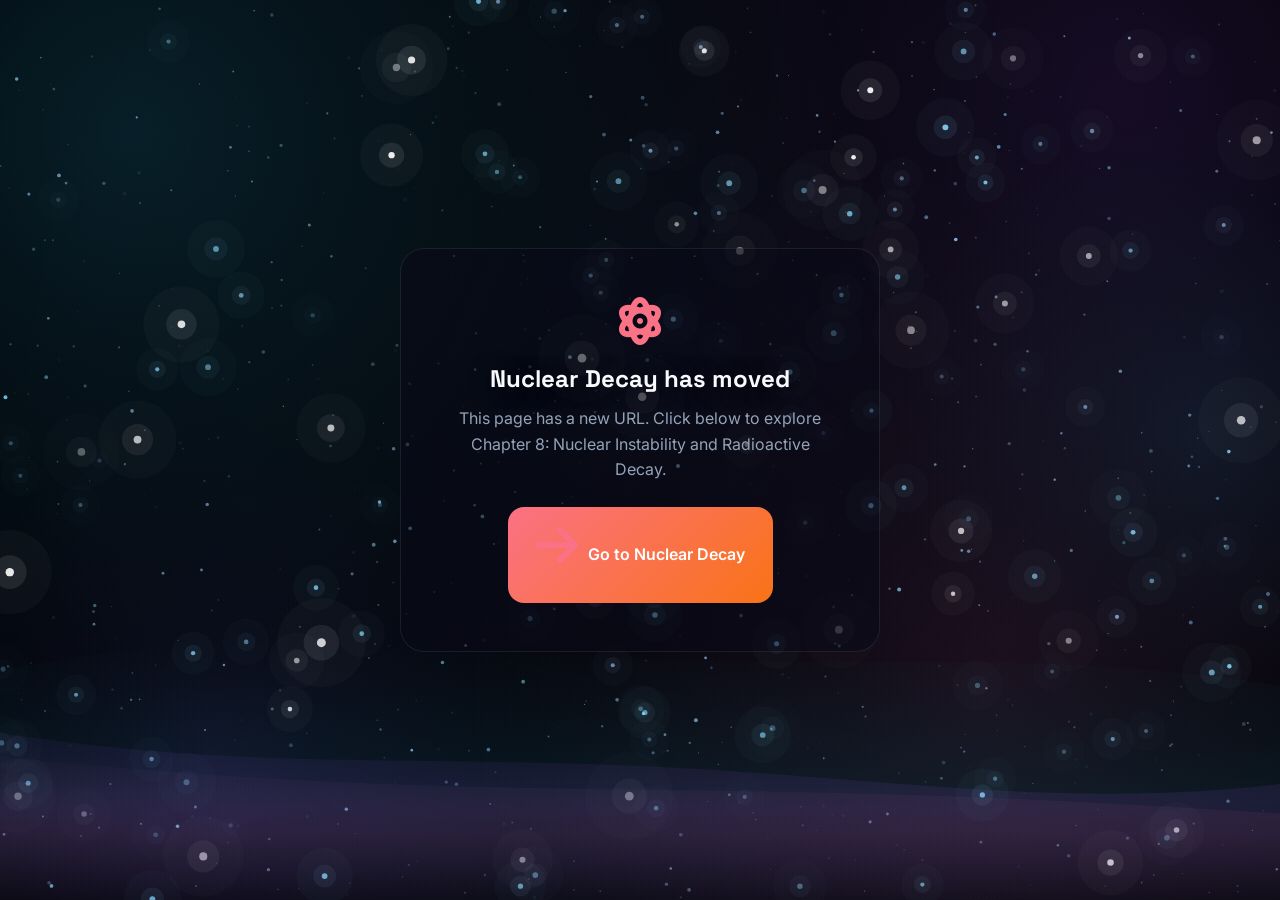
<file: nuclear-decay.html>
<!DOCTYPE html>
<html lang="en">
<head>
    <meta charset="UTF-8">
    <meta name="viewport" content="width=device-width, initial-scale=1.0">
    <title>Page Moved | Science Unpacked</title>
    <link rel="stylesheet" href="css/styles.css">
    <link rel="preconnect" href="https://fonts.googleapis.com">
    <link rel="preconnect" href="https://fonts.gstatic.com" crossorigin>
    <link href="https://fonts.googleapis.com/css2?family=Inter:wght@300;400;500;600;700;800&family=Space+Grotesk:wght@400;500;600;700&display=swap" rel="stylesheet">
    <link rel="stylesheet" href="https://cdnjs.cloudflare.com/ajax/libs/font-awesome/6.4.0/css/all.min.css">
    <style>
        body {
            min-height: 100vh;
            display: flex;
            align-items: center;
            justify-content: center;
            background: linear-gradient(135deg, #0f0f23 0%, #1a1a2e 50%, #16213e 100%);
        }
        .moved-card {
            text-align: center;
            padding: 48px;
            background: var(--surface);
            border: 1px solid var(--border);
            border-radius: var(--radius-lg);
            max-width: 480px;
        }
        .moved-card i {
            font-size: 3rem;
            color: #fb7185;
            margin-bottom: 20px;
        }
        .moved-card h1 {
            font-size: 1.5rem;
            margin-bottom: 12px;
        }
        .moved-card p {
            color: var(--text-muted);
            margin-bottom: 24px;
        }
        .moved-card a {
            display: inline-flex;
            align-items: center;
            gap: 10px;
            padding: 14px 28px;
            background: linear-gradient(135deg, #fb7185, #f97316);
            color: white;
            border-radius: var(--radius);
            font-weight: 600;
            text-decoration: none;
        }
    </style>
</head>
<body>
    <canvas id="universe-bg" style="position:fixed; top:0; left:0; width:100%; height:100%; pointer-events:none;"></canvas>
<script src="js/universe-bg.js"></script>
        <div class="moved-card">
        <i class="fas fa-atom"></i>
        <h1>Nuclear Decay has moved</h1>
        <p>This page has a new URL. Click below to explore Chapter 8: Nuclear Instability and Radioactive Decay.</p>
        <a href="nuclear.html">
            <i class="fas fa-arrow-right"></i> Go to Nuclear Decay
        </a>
    </div>
</body>
</html>
</file>
<file: css/styles.css>
/* ===== CSS VARIABLES - SPACE OBSERVATORY ===== */
:root {
    --primary: #22d3ee;
    --primary-dark: #06b6d4;
    --primary-light: #67e8f9;
    --secondary: #a855f7;
    --accent: #f472b6;
    --accent-light: #f9a8d4;
    --background: #020205;
    --surface: rgba(10, 10, 25, 0.55);
    --surface-solid: #0a0a19;
    --surface-light: rgba(20, 20, 45, 0.6);
    --text: #f8fafc;
    --text-muted: #94a3b8;
    --text-dim: #64748b;
    --border: rgba(255, 255, 255, 0.08);
    --border-glow: rgba(34, 211, 238, 0.15);
    --success: #34d399;
    --warning: #fbbf24;
    --error: #fb7185;
    
    --gradient-1: linear-gradient(135deg, #22d3ee 0%, #a855f7 50%, #f472b6 100%);
    --gradient-2: linear-gradient(135deg, #06b6d4 0%, #22d3ee 100%);
    --gradient-3: linear-gradient(135deg, #a855f7 0%, #f472b6 100%);
    --gradient-aurora: linear-gradient(180deg, rgba(6, 182, 212, 0.08) 0%, rgba(168, 85, 247, 0.05) 50%, transparent 100%);
    --gradient-chem: linear-gradient(135deg, #10b981 0%, #34d399 100%);
    
    --physics: #22d3ee;
    --physics-light: #67e8f9;
    --chemistry: #34d399;
    --chemistry-light: #6ee7b7;
    
    --shadow-sm: 0 1px 2px 0 rgba(0, 0, 0, 0.5);
    --shadow: 0 4px 20px -1px rgba(0, 0, 0, 0.6);
    --shadow-lg: 0 10px 40px -3px rgba(0, 0, 0, 0.7);
    --shadow-glow: 0 0 40px rgba(34, 211, 238, 0.15);
    
    --radius-sm: 8px;
    --radius: 16px;
    --radius-lg: 24px;
    --radius-xl: 32px;
    
    --transition: all 0.4s cubic-bezier(0.4, 0, 0.2, 1);
    --transition-slow: all 0.6s cubic-bezier(0.4, 0, 0.2, 1);
}

/* ===== RESET & BASE ===== */
*, *::before, *::after {
    box-sizing: border-box;
    margin: 0;
    padding: 0;
}

html {
    scroll-behavior: smooth;
    background: transparent;
}

body {
    font-family: 'Inter', sans-serif;
    background: transparent;
    color: var(--text);
    line-height: 1.6;
    overflow-x: hidden;
    /* Establish a stacking context so the fixed universe canvas
       can sit at z-index:-1 behind everything. */
    position: relative;
    z-index: 1;
}

#universe-bg {
    /* The canvas draws its own #020205 background and stars.
       Negative z-index keeps it behind every body child without
       needing to touch individual sections or divs. */
    z-index: -1 !important;
}

h1, h2, h3, h4, h5, h6 {
    font-family: 'Space Grotesk', sans-serif;
    font-weight: 700;
    line-height: 1.2;
}

a {
    text-decoration: none;
    color: inherit;
}

button {
    border: none;
    background: none;
    cursor: pointer;
    font-family: inherit;
}

img {
    max-width: 100%;
    display: block;
}

.container {
    max-width: 1200px;
    margin: 0 auto;
    padding: 0 24px;
}

/* ===== NAVIGATION ===== */
.navbar {
    position: fixed;
    top: 0;
    left: 0;
    right: 0;
    z-index: 1000;
    background: rgba(2, 2, 5, 0.4);
    backdrop-filter: blur(24px) saturate(1.2);
    -webkit-backdrop-filter: blur(24px) saturate(1.2);
    border-bottom: 1px solid rgba(255, 255, 255, 0.06);
    transition: var(--transition);
}

.navbar.scrolled {
    background: rgba(2, 2, 5, 0.75);
    border-bottom-color: rgba(34, 211, 238, 0.1);
    box-shadow: 0 4px 30px rgba(0, 0, 0, 0.5), 0 1px 0 rgba(34, 211, 238, 0.05);
}

.nav-container {
    max-width: 1200px;
    margin: 0 auto;
    padding: 0 24px;
    height: 72px;
    display: flex;
    align-items: center;
    justify-content: space-between;
}

.nav-brand {
    display: flex;
    align-items: center;
    gap: 12px;
    font-family: 'Space Grotesk', sans-serif;
    font-size: 1.5rem;
    font-weight: 700;
}

.brand-logo {
    width: 40px;
    height: 40px;
    display: flex;
    align-items: center;
    justify-content: center;
    font-size: 1.25rem;
}

.brand-logo img {
    width: 100%;
    height: 100%;
    object-fit: contain;
}

.brand-accent {
    color: #22d3ee;
    text-shadow: 0 0 20px rgba(34, 211, 238, 0.3);
}

.nav-menu {
    display: flex;
    align-items: center;
    gap: 8px;
}

.nav-link {
    padding: 10px 18px;
    border-radius: var(--radius-sm);
    font-weight: 500;
    font-size: 0.95rem;
    color: var(--text-muted);
    transition: var(--transition);
}

.nav-link:hover,
.nav-link.active {
    color: var(--text);
    background: var(--surface);
}

.wip-badge {
    display: inline-block;
    margin-left: 6px;
    padding: 2px 6px;
    font-size: 0.65rem;
    font-weight: 700;
    text-transform: uppercase;
    letter-spacing: 0.05em;
    color: var(--background);
    background: var(--accent);
    border-radius: 4px;
    vertical-align: middle;
    line-height: 1;
}

.nav-link.disabled {
    opacity: 0.5;
    cursor: not-allowed;
    pointer-events: none;
}

/* ===== NAV DROPDOWN ===== */
.nav-dropdown {
    position: relative;
}
.nav-dropdown-menu {
    position: absolute;
    top: calc(100% + 8px);
    left: 0;
    min-width: 220px;
    background: var(--surface);
    border: 1px solid var(--border);
    border-radius: var(--radius-lg);
    padding: 10px 0;
    box-shadow: 0 20px 40px rgba(0,0,0,0.4);
    opacity: 0;
    visibility: hidden;
    transform: translateY(-8px);
    transition: all 0.25s cubic-bezier(0.4,0,0.2,1);
    z-index: 1001;
}
.nav-dropdown:hover .nav-dropdown-menu,
.nav-dropdown:focus-within .nav-dropdown-menu {
    opacity: 1;
    visibility: visible;
    transform: translateY(0);
}
.dropdown-link {
    display: flex;
    align-items: center;
    gap: 10px;
    padding: 10px 18px;
    font-size: 0.9rem;
    color: var(--text-muted);
    transition: var(--transition);
    white-space: nowrap;
}
.dropdown-link:hover {
    background: var(--surface-light);
    color: var(--text);
}
.dropdown-link.disabled {
    opacity: 0.4;
    pointer-events: none;
}
.dropdown-divider {
    height: 1px;
    background: var(--border);
    margin: 8px 12px;
}
.dropdown-label {
    display: block;
    padding: 4px 18px;
    font-size: 0.7rem;
    font-weight: 700;
    text-transform: uppercase;
    letter-spacing: 0.08em;
    color: var(--text-dim);
}

.mobile-toggle {
    display: none;
    flex-direction: column;
    gap: 5px;
    padding: 8px;
}

.mobile-toggle span {
    width: 24px;
    height: 2px;
    background: var(--text);
    border-radius: 2px;
    transition: var(--transition);
}

/* ===== HERO SECTION ===== */
.hero {
    position: relative;
    min-height: 100vh;
    display: flex;
    flex-direction: column;
    align-items: center;
    justify-content: center;
    padding: 120px 24px 80px;
    overflow: hidden;
}

.hero-bg {
    position: absolute;
    inset: 0;
    z-index: 0;
    pointer-events: none;
}

.gradient-orb {
    position: absolute;
    border-radius: 50%;
    filter: blur(100px);
    opacity: 0.5;
    animation: float 20s ease-in-out infinite;
}

.orb-1 {
    width: 500px;
    height: 500px;
    background: var(--primary);
    top: -200px;
    right: -100px;
    animation-delay: 0s;
}

.orb-2 {
    width: 400px;
    height: 400px;
    background: var(--secondary);
    bottom: -150px;
    left: -100px;
    animation-delay: -7s;
}

.orb-3 {
    width: 300px;
    height: 300px;
    background: var(--accent);
    top: 50%;
    left: 50%;
    transform: translate(-50%, -50%);
    animation-delay: -14s;
}

.particles {
    position: absolute;
    inset: 0;
    overflow: hidden;
}

.particle {
    position: absolute;
    width: 4px;
    height: 4px;
    background: rgba(255, 255, 255, 0.5);
    border-radius: 50%;
    animation: particle-float 15s infinite;
}

@keyframes float {
    0%, 100% { transform: translate(0, 0) scale(1); }
    25% { transform: translate(50px, -50px) scale(1.1); }
    50% { transform: translate(0, -100px) scale(1); }
    75% { transform: translate(-50px, -50px) scale(0.9); }
}

    10% { opacity: 1; }
    90% { opacity: 1; }
    100% { transform: translateY(-100vh) rotate(720deg); opacity: 0; }
}

.hero-content {
    text-align: center;
    max-width: 800px;
    z-index: 2;
    position: relative;
    padding: 20px;
    width: 100%;
}

.hero-badge {
    display: inline-flex;
    align-items: center;
    gap: 8px;
    padding: 8px 16px;
    background: var(--surface);
    border: 1px solid var(--border);
    border-radius: 50px;
    font-size: 0.9rem;
    color: var(--primary-light);
    margin-bottom: 24px;
}

.hero-title {
    font-size: clamp(2.2rem, 5.5vw, 4rem);
    margin-bottom: 24px;
    line-height: 1.2;
    text-shadow: 0 2px 40px rgba(2, 2, 5, 0.95), 0 0 80px rgba(2, 2, 5, 0.8), 0 0 120px rgba(2, 2, 5, 0.5);
    word-wrap: break-word;
}

.gradient-text {
    color: #22d3ee;
    text-shadow: 0 0 30px rgba(34, 211, 238, 0.5), 0 0 60px rgba(168, 85, 247, 0.25);
    position: relative;
}

.hero-description {
    font-size: 1.25rem;
    color: var(--text-muted);
    max-width: 600px;
    margin: 0 auto 40px;
    text-shadow: 0 2px 30px rgba(2, 2, 5, 0.8);
}

.hero-buttons {
    display: flex;
    gap: 16px;
    justify-content: center;
    flex-wrap: wrap;
}

/* ===== BUTTONS ===== */
.btn {
    display: inline-flex;
    align-items: center;
    gap: 10px;
    padding: 14px 28px;
    border-radius: var(--radius);
    font-weight: 600;
    font-size: 1rem;
    transition: var(--transition);
    cursor: pointer;
}

.btn-primary {
    background: var(--gradient-1);
    color: white;
    box-shadow: 0 4px 20px rgba(99, 102, 241, 0.4);
}

.btn-primary:hover {
    transform: translateY(-2px);
    box-shadow: 0 8px 30px rgba(99, 102, 241, 0.5);
}

.btn-secondary {
    background: var(--surface);
    color: var(--text);
    border: 1px solid var(--border);
}

.btn-secondary:hover {
    background: var(--surface-light);
    border-color: var(--primary);
}

.btn-accent {
    background: var(--gradient-2);
    color: white;
}

.btn-accent:hover {
    transform: translateY(-2px);
    box-shadow: 0 8px 30px rgba(6, 182, 212, 0.4);
}

.btn-outline {
    background: transparent;
    color: var(--text);
    border: 1px solid var(--border);
}

.btn-outline:hover {
    background: var(--surface);
    border-color: var(--primary);
}

/* ===== HERO STATS ===== */
.hero-stats {
    display: flex;
    gap: 48px;
    margin-top: 80px;
    padding: 24px 48px;
    background: var(--surface);
    border: 1px solid var(--border);
    border-radius: var(--radius-xl);
    z-index: 1;
}

.stat-item {
    text-align: center;
}

.stat-number {
    display: block;
    font-family: 'Space Grotesk', sans-serif;
    font-size: 2rem;
    font-weight: 700;
    color: #22d3ee;
    text-shadow: 0 0 20px rgba(34, 211, 238, 0.3);
}

.stat-label {
    font-size: 0.875rem;
    color: var(--text-muted);
}

/* ===== SECTIONS ===== */
.section-header {
    margin-bottom: 48px;
}

.section-header.centered {
    text-align: center;
}

.section-tag {
    display: inline-block;
    padding: 6px 14px;
    background: var(--surface);
    border: 1px solid var(--border);
    border-radius: 50px;
    font-size: 0.8rem;
    font-weight: 600;
    text-transform: uppercase;
    letter-spacing: 1px;
    color: var(--primary-light);
    margin-bottom: 16px;
}

.section-title {
    font-size: clamp(1.75rem, 4vw, 2.5rem);
    margin-bottom: 12px;
}

.section-subtitle {
    font-size: 1.1rem;
    color: var(--text-muted);
}

/* ===== EPISODE SECTION ===== */
.episode-section {
    padding: 100px 0;
    background: linear-gradient(180deg, var(--background) 0%, var(--surface) 100%);
}

.video-container {
    display: grid;
    grid-template-columns: 1.5fr 1fr;
    gap: 40px;
    align-items: start;
}

.video-player {
    position: relative;
    background: var(--surface);
    border-radius: var(--radius-lg);
    overflow: hidden;
    border: 1px solid var(--border);
    aspect-ratio: 16/9;
}

.video-placeholder {
    position: absolute;
    inset: 0;
    display: flex;
    align-items: center;
    justify-content: center;
    background: linear-gradient(135deg, var(--surface) 0%, var(--surface-light) 100%);
}

.placeholder-content {
    text-align: center;
    padding: 40px;
}

.placeholder-content i {
    font-size: 4rem;
    color: var(--primary);
    margin-bottom: 20px;
}

.placeholder-content h3 {
    font-size: 1.5rem;
    margin-bottom: 8px;
}

.placeholder-content p {
    color: var(--text-muted);
    margin-bottom: 16px;
}

.placeholder-hint {
    display: inline-block;
    padding: 8px 16px;
    background: var(--surface-light);
    border-radius: var(--radius-sm);
    font-size: 0.8rem;
    color: var(--text-dim);
}

.video-player iframe {
    width: 100%;
    height: 100%;
    border: none;
}

.video-info {
    padding: 8px 0;
}

.video-meta {
    display: flex;
    gap: 16px;
    margin-bottom: 20px;
    flex-wrap: wrap;
}

.episode-tag {
    padding: 4px 12px;
    background: var(--primary);
    color: white;
    border-radius: 50px;
    font-size: 0.75rem;
    font-weight: 600;
    text-transform: uppercase;
}

.duration,
.topic {
    display: flex;
    align-items: center;
    gap: 6px;
    font-size: 0.9rem;
    color: var(--text-muted);
}

.video-title {
    font-size: 1.75rem;
    margin-bottom: 16px;
}

.video-description {
    color: var(--text-muted);
    margin-bottom: 28px;
    line-height: 1.7;
}

.video-actions {
    display: flex;
    gap: 12px;
    flex-wrap: wrap;
}

/* ===== TOPICS SECTION ===== */
.topics-section {
    padding: 100px 0;
}

.topics-grid {
    display: grid;
    grid-template-columns: repeat(auto-fit, minmax(300px, 1fr));
    gap: 24px;
}

.topic-card {
    position: relative;
    padding: 32px;
    background: var(--surface);
    backdrop-filter: blur(20px);
    -webkit-backdrop-filter: blur(20px);
    border: 1px solid var(--border);
    border-radius: var(--radius-lg);
    transition: var(--transition);
    box-shadow: 0 4px 30px rgba(0, 0, 0, 0.3), inset 0 1px 0 rgba(255, 255, 255, 0.05);
}

.topic-card:hover:not(.coming-soon) {
    transform: translateY(-4px);
    border-color: var(--primary);
    box-shadow: var(--shadow-glow);
}

.topic-card.featured {
    background: linear-gradient(135deg, var(--surface) 0%, rgba(99, 102, 241, 0.1) 100%);
    border-color: var(--primary);
}

.topic-card.coming-soon {
    opacity: 0.6;
}

.topic-icon {
    width: 60px;
    height: 60px;
    background: var(--gradient-1);
    border-radius: var(--radius);
    display: flex;
    align-items: center;
    justify-content: center;
    font-size: 1.5rem;
    margin-bottom: 20px;
}

.topic-card h3 {
    font-size: 1.35rem;
    margin-bottom: 12px;
}

.topic-card p {
    color: var(--text-muted);
    margin-bottom: 20px;
}

.topic-link {
    display: inline-flex;
    align-items: center;
    gap: 8px;
    color: var(--primary-light);
    font-weight: 600;
    transition: var(--transition);
}

.topic-link:hover {
    gap: 12px;
}

.topic-status {
    position: absolute;
    top: 24px;
    right: 24px;
    padding: 4px 12px;
    background: var(--surface-light);
    border-radius: 50px;
    font-size: 0.7rem;
    font-weight: 600;
    text-transform: uppercase;
    color: var(--text-dim);
}

.topic-status.available {
    background: rgba(16, 185, 129, 0.2);
    color: var(--success);
}

/* ===== FEATURES SECTION ===== */
.features-section {
    padding: 60px 0 100px;
}

.features-grid {
    display: grid;
    grid-template-columns: repeat(auto-fit, minmax(250px, 1fr));
    gap: 24px;
}

.feature-item {
    text-align: center;
    padding: 32px 24px;
    background: var(--surface);
    border: 1px solid var(--border);
    border-radius: var(--radius-lg);
    transition: var(--transition);
}

.feature-item:hover {
    border-color: var(--primary);
    transform: translateY(-4px);
}

.feature-icon {
    width: 64px;
    height: 64px;
    background: var(--gradient-1);
    border-radius: var(--radius);
    display: flex;
    align-items: center;
    justify-content: center;
    font-size: 1.5rem;
    margin: 0 auto 20px;
}

.feature-item h3 {
    font-size: 1.1rem;
    margin-bottom: 8px;
}

.feature-item p {
    font-size: 0.9rem;
    color: var(--text-muted);
}

/* ===== FOOTER ===== */
.footer {
    padding: 60px 0 24px;
    background: var(--surface);
    border-top: 1px solid var(--border);
}

.footer-content {
    display: flex;
    justify-content: space-between;
    align-items: flex-start;
    margin-bottom: 40px;
    flex-wrap: wrap;
    gap: 40px;
}

.footer-brand {
    display: flex;
    flex-direction: column;
    gap: 12px;
}

.footer-brand .brand-logo {
    width: 48px;
    height: 48px;
}

.footer-brand p {
    color: var(--text-muted);
    max-width: 300px;
}

.footer-links {
    display: flex;
    gap: 32px;
    flex-wrap: wrap;
}

.footer-links a {
    color: var(--text-muted);
    transition: var(--transition);
}

.footer-links a:hover {
    color: var(--primary-light);
}

.footer-bottom {
    padding-top: 24px;
    border-top: 1px solid var(--border);
    text-align: center;
}

.footer-bottom p {
    font-size: 0.9rem;
    color: var(--text-dim);
}

/* ===== RESPONSIVE ===== */
@media (max-width: 992px) {
    .video-container {
        grid-template-columns: 1fr;
    }
    
    .hero-stats {
        gap: 32px;
        padding: 20px 32px;
    }
}

@media (max-width: 768px) {
    .nav-menu {
        position: fixed;
        top: 72px;
        left: 0;
        right: 0;
        background: var(--surface);
        flex-direction: column;
        padding: 24px;
        gap: 8px;
        border-bottom: 1px solid var(--border);
        transform: translateY(-150%);
        opacity: 0;
        transition: var(--transition);
    }
    
    .nav-menu.active {
        transform: translateY(0);
        opacity: 1;
    }
    
    .nav-link {
        width: 100%;
        text-align: center;
    }
    
    .mobile-toggle {
        display: flex;
    }
    
    .hero {
        padding: 100px 20px 60px;
    }
    
    .hero-stats {
        flex-direction: column;
        gap: 24px;
        width: 100%;
        max-width: 300px;
    }
    
    .hero-buttons {
        flex-direction: column;
        width: 100%;
        max-width: 300px;
    }
    
    .btn {
        width: 100%;
        justify-content: center;
    }
    
    .video-actions {
        flex-direction: column;
    }
    
    .footer-content {
        flex-direction: column;
        text-align: center;
    }
    
    .footer-brand {
        align-items: center;
    }
    
    .footer-links {
        justify-content: center;
    }
}

/* ===== SUBJECTS SECTION ===== */
.subjects-section {
    padding: 100px 0;
    background: linear-gradient(180deg, var(--surface) 0%, var(--background) 100%);
}

.subjects-grid {
    display: grid;
    grid-template-columns: repeat(auto-fit, minmax(400px, 1fr));
    gap: 24px;
}

.subject-card {
    display: flex;
    align-items: center;
    gap: 24px;
    padding: 32px;
    background: var(--surface);
    border: 1px solid var(--border);
    border-radius: var(--radius-lg);
    transition: var(--transition);
}

.subject-card:hover {
    transform: translateY(-4px);
    border-color: var(--primary);
}

.subject-card.chemistry:hover {
    border-color: var(--chemistry);
}

.subject-icon {
    width: 80px;
    height: 80px;
    background: var(--gradient-1);
    border-radius: var(--radius);
    display: flex;
    align-items: center;
    justify-content: center;
    font-size: 2.5rem;
    flex-shrink: 0;
}

.subject-card.chemistry .subject-icon {
    background: var(--gradient-chem);
}

.subject-content {
    flex: 1;
}

.subject-content h3 {
    font-size: 1.5rem;
    margin-bottom: 8px;
}

.subject-content p {
    color: var(--text-muted);
    margin-bottom: 16px;
}

.subject-meta {
    display: flex;
    gap: 16px;
    font-size: 0.85rem;
    color: var(--text-dim);
}

.subject-meta i {
    color: var(--primary);
}

.subject-card.chemistry .subject-meta i {
    color: var(--chemistry);
}

.subject-arrow {
    width: 48px;
    height: 48px;
    background: var(--surface-light);
    border-radius: 50%;
    display: flex;
    align-items: center;
    justify-content: center;
    transition: var(--transition);
}

.subject-card:hover .subject-arrow {
    background: var(--primary);
    color: white;
}

.subject-card.chemistry:hover .subject-arrow {
    background: var(--chemistry);
}

/* ===== TOPIC BADGES ===== */
.topic-badge {
    position: absolute;
    top: 24px;
    right: 24px;
    padding: 4px 12px;
    border-radius: 50px;
    font-size: 0.7rem;
    font-weight: 600;
    text-transform: uppercase;
}

.topic-badge.physics {
    background: rgba(99, 102, 241, 0.2);
    color: var(--physics-light);
}

.topic-badge.chemistry {
    background: rgba(16, 185, 129, 0.2);
    color: var(--chemistry-light);
}

.subject-tag {
    padding: 4px 12px;
    border-radius: 50px;
    font-size: 0.75rem;
    font-weight: 600;
    text-transform: uppercase;
}

.subject-tag.physics {
    background: var(--physics);
    color: white;
}

.subject-tag.chemistry {
    background: var(--chemistry);
    color: white;
}

/* Topic card chemistry styles */
.topic-card.chemistry.featured {
    background: linear-gradient(135deg, var(--surface) 0%, rgba(16, 185, 129, 0.1) 100%);
    border-color: var(--chemistry);
}

.topic-card.chemistry:hover:not(.coming-soon) {
    border-color: var(--chemistry);
    box-shadow: 0 0 40px rgba(16, 185, 129, 0.3);
}

@media (max-width: 768px) {
    .subjects-grid {
        grid-template-columns: 1fr;
    }
    
    .subject-card {
        flex-direction: column;
        text-align: center;
    }
    
    .subject-meta {
        justify-content: center;
    }
}

/* ===== SCROLLBAR ===== */
::-webkit-scrollbar {
    width: 10px;
}

::-webkit-scrollbar-track {
    background: var(--background);
}

::-webkit-scrollbar-thumb {
    background: var(--surface-light);
    border-radius: 5px;
}

::-webkit-scrollbar-thumb:hover {
    background: var(--primary);
}

/* ===== ANIMATION SYSTEM ===== */

/* Scroll-triggered reveals — text always fully visible */
.reveal-up, .reveal-left, .reveal-right, .reveal-scale {
    opacity: 1;
    transform: none;
    transition: opacity 0.6s ease, transform 0.6s ease;
}
.reveal-up.animate-in {
    animation: revealUp 0.6s ease;
}
.reveal-left.animate-in {
    animation: revealLeft 0.6s ease;
}
.reveal-right.animate-in {
    animation: revealRight 0.6s ease;
}
.reveal-scale.animate-in {
    animation: revealScale 0.6s ease;
}

@keyframes revealUp {
    from { opacity: 0.5; transform: translateY(20px); }
    to   { opacity: 1;   transform: translateY(0); }
}
@keyframes revealLeft {
    from { opacity: 0.5; transform: translateX(-20px); }
    to   { opacity: 1;   transform: translateX(0); }
}
@keyframes revealRight {
    from { opacity: 0.5; transform: translateX(20px); }
    to   { opacity: 1;   transform: translateX(0); }
}
@keyframes revealScale {
    from { opacity: 0.5; transform: scale(0.95); }
    to   { opacity: 1;   transform: scale(1); }
}

/* Stagger delays */
.stagger-1 { transition-delay: 0.08s; }
.stagger-2 { transition-delay: 0.16s; }
.stagger-3 { transition-delay: 0.24s; }
.stagger-4 { transition-delay: 0.32s; }
.stagger-5 { transition-delay: 0.40s; }
.stagger-6 { transition-delay: 0.48s; }
.stagger-7 { transition-delay: 0.56s; }
.stagger-8 { transition-delay: 0.64s; }

/* 3D Card Tilt */
.card-3d {
    perspective: 1000px;
    transform-style: preserve-3d;
}
.card-3d-inner {
    transition: transform 0.15s ease-out;
    transform-style: preserve-3d;
}

/* Glow follow effect */
.glow-follow {
    position: relative;
    overflow: hidden;
}
.glow-follow::before {
    content: '';
    position: absolute;
    top: var(--y, 50%);
    left: var(--x, 50%);
    width: 200px;
    height: 200px;
    background: radial-gradient(circle, rgba(34, 211, 238, 0.15) 0%, transparent 70%);
    transform: translate(-50%, -50%);
    pointer-events: none;
    opacity: 0;
    transition: opacity 0.3s ease;
}
.glow-follow:hover::before {
    opacity: 1;
}

/* Scroll progress bar */
.scroll-progress {
    position: fixed;
    top: 0;
    left: 0;
    height: 3px;
    background: var(--gradient-1);
    z-index: 9999;
    width: 0%;
    transition: width 0.1s linear;
}

/* Hero text reveal */
.hero-reveal-word {
    display: inline-block;
    opacity: 0;
    transform: translateY(40px);
    animation: heroWordReveal 0.6s cubic-bezier(0.4, 0, 0.2, 1) forwards;
}
@keyframes heroWordReveal {
    to {
        opacity: 1;
        transform: translateY(0);
    }
}

/* Stat counter */
.stat-number {
    font-variant-numeric: tabular-nums;
}

/* Bounce chevron */
.bounce-chevron {
    animation: bounceChevron 2s ease-in-out infinite;
}
@keyframes bounceChevron {
    0%, 100% { transform: translateY(0); opacity: 0.6; }
    50% { transform: translateY(12px); opacity: 1; }
}

/* Magnetic button */
.btn-magnetic {
    transition: transform 0.2s ease-out;
}

/* Page transition overlay */
.page-transition {
    position: fixed;
    inset: 0;
    background: var(--background);
    z-index: 9998;
    opacity: 0;
    pointer-events: none;
    transition: opacity 0.3s ease;
}
.page-transition.active {
    opacity: 1;
    pointer-events: all;
}

/* Shimmer loading effect */
@keyframes shimmer {
    0% { background-position: -200% 0; }
    100% { background-position: 200% 0; }
}
.shimmer {
    background: linear-gradient(90deg, var(--surface) 25%, var(--surface-light) 50%, var(--surface) 75%);
    background-size: 200% 100%;
    animation: shimmer 1.5s infinite;
}


/* ===== COSMIC DESIGN ENHANCEMENTS ===== */

/* Hero content backdrop for readability against universe */
.hero-content {
    padding: 40px;
    border-radius: var(--radius-xl);
}

/* Floating animation for cards */
@keyframes float-gentle {
    0%, 100% { transform: translateY(0); }
    50% { transform: translateY(-6px); }
}

.topic-card {
    animation: float-gentle 6s ease-in-out infinite;
}
.topic-card:nth-child(2) { animation-delay: -1.5s; }
.topic-card:nth-child(3) { animation-delay: -3s; }
.topic-card:nth-child(4) { animation-delay: -4.5s; }

/* Cosmic glow dividers */
.cosmic-divider {
    display: flex;
    align-items: center;
    justify-content: center;
    gap: 16px;
    margin: 60px 0;
}
.cosmic-divider::before,
.cosmic-divider::after {
    content: '';
    flex: 1;
    height: 1px;
    background: linear-gradient(90deg, transparent, rgba(34, 211, 238, 0.3), transparent);
}
.cosmic-divider .dot {
    width: 6px;
    height: 6px;
    border-radius: 50%;
    background: var(--primary);
    box-shadow: 0 0 12px rgba(34, 211, 238, 0.5);
}

/* Section glow top border - only on positioned sections */
section[style*="position: relative"]::before,
section[class*="hero"]::before,
section[class*="featured"]::before,
section[class*="preview"]::before {
    content: '';
    position: absolute;
    top: 0;
    left: 10%;
    right: 10%;
    height: 1px;
    background: linear-gradient(90deg, transparent, rgba(34, 211, 238, 0.08), rgba(168, 85, 247, 0.08), transparent);
}

/* Enhanced text glow for headings */
h1, h2, h3 {
    text-shadow: 0 2px 20px rgba(2, 2, 5, 0.5);
}

/* Hero badge glow */
.hero-badge {
    background: rgba(10, 10, 25, 0.6) !important;
    backdrop-filter: blur(10px);
    border: 1px solid rgba(34, 211, 238, 0.2) !important;
    box-shadow: 0 0 20px rgba(34, 211, 238, 0.1);
}

/* Stats glow */
.hero-stats {
    position: relative;
    z-index: 2;
    display: flex;
    flex-wrap: wrap;
    justify-content: center;
    gap: 24px;
    margin-top: 40px;
}
.stat-item {
    background: rgba(10, 10, 25, 0.4);
    backdrop-filter: blur(10px);
    border: 1px solid rgba(255, 255, 255, 0.06);
    border-radius: var(--radius);
    padding: 16px 24px;
}
.stat-number {
    color: #22d3ee;
    text-shadow: 0 0 20px rgba(34, 211, 238, 0.3);
    font-weight: 800;
}

/* Enhanced buttons */
.btn-primary {
    position: relative;
    overflow: hidden;
}
.btn-primary::after {
    content: '';
    position: absolute;
    inset: -2px;
    border-radius: inherit;
    background: linear-gradient(135deg, rgba(34,211,238,0.4), rgba(168,85,247,0.4), rgba(244,114,182,0.4));
    z-index: -1;
    opacity: 0;
    transition: opacity 0.4s;
    filter: blur(8px);
}
.btn-primary:hover::after {
    opacity: 1;
}

/* Scroll indicator glow */
.scroll-indicator {
    z-index: 2;
}
.scroll-indicator .bounce-chevron {
    text-shadow: 0 0 20px rgba(34, 211, 238, 0.4);
}

/* Subject cards cosmic enhancement */
.subject-card {
    position: relative;
    overflow: hidden;
}
.subject-card::before {
    content: '';
    position: absolute;
    top: -50%;
    left: -50%;
    width: 200%;
    height: 200%;
    background: radial-gradient(circle at var(--mouse-x, 50%) var(--mouse-y, 50%), rgba(34, 211, 238, 0.08), transparent 50%);
    opacity: 0;
    transition: opacity 0.4s;
    pointer-events: none;
}
.subject-card:hover::before {
    opacity: 1;
}

/* Episode card enhancement */
.episode-card,
.preview-card {
    position: relative;
}
.episode-card::after,
.preview-card::after {
    content: '';
    position: absolute;
    inset: 0;
    border-radius: inherit;
    background: radial-gradient(circle at 50% 0%, rgba(34, 211, 238, 0.06), transparent 60%);
    pointer-events: none;
    opacity: 0;
    transition: opacity 0.4s;
}
.episode-card:hover::after,
.preview-card:hover::after {
    opacity: 1;
}

/* Video container glow */
.video-container {
    position: relative;
}
.video-container::before {
    content: '';
    position: absolute;
    inset: -1px;
    border-radius: calc(var(--radius-lg) + 1px);
    background: linear-gradient(135deg, rgba(34,211,238,0.2), rgba(168,85,247,0.2), rgba(244,114,182,0.1));
    z-index: -1;
    opacity: 0.5;
}
</file>
